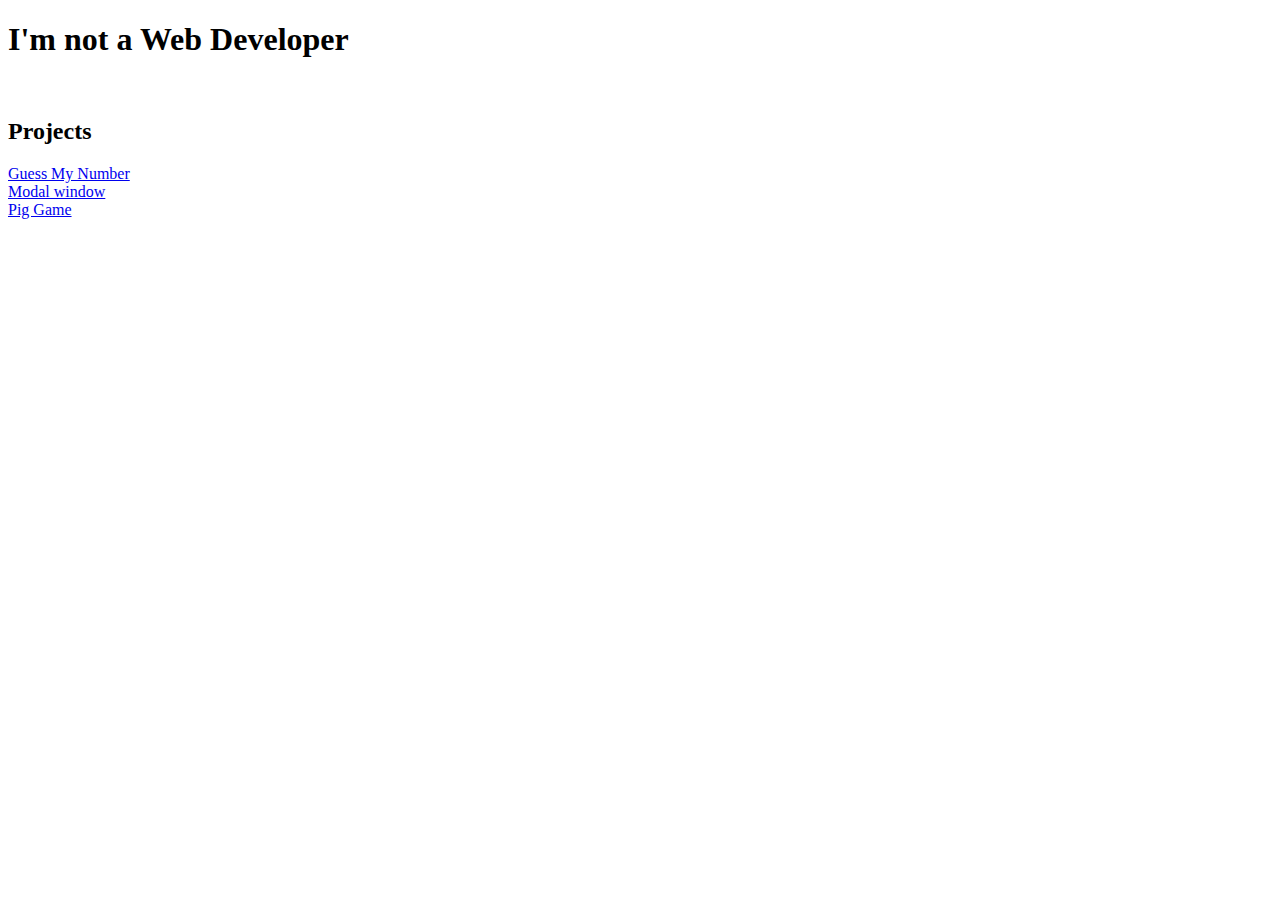
<file: index.html>
<!DOCTYPE html>
<html lang="en">
<head>
    <meta charset="UTF-8">
    <title>Will be soon...</title>
</head>
<body>
    <h1>I'm not a Web Developer</h1>
    <br>
    <h2>Projects</h2>
    <a href="projects/guess-my-number/index.html">Guess My Number</a>
    <br>
    <a href="projects/modal-window/index.html">Modal window</a>
    <br>
    <a href="projects/pig-game/index.html">Pig Game</a>
    <script src='script.js'></script>
</body>
</html>
</file>
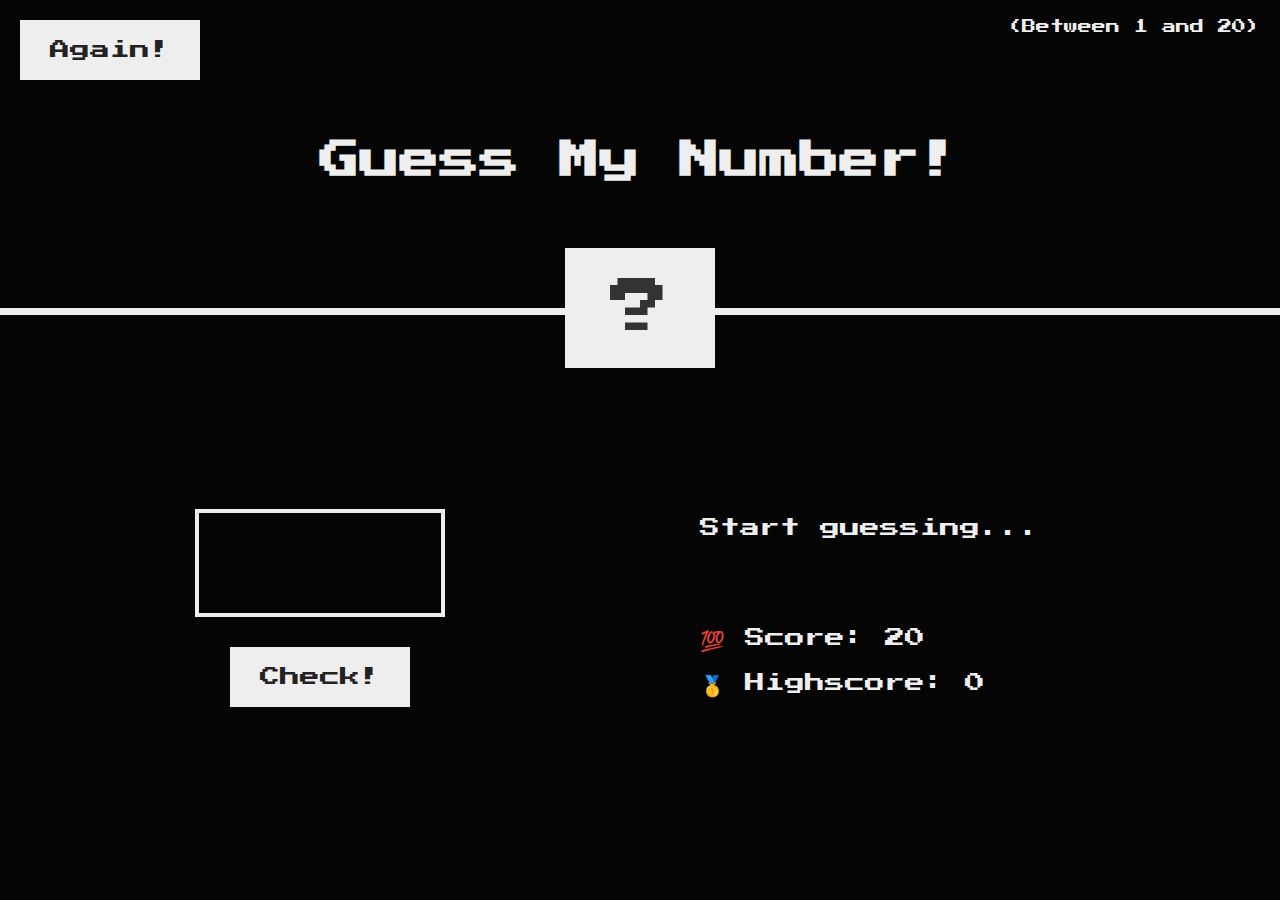
<file: projects/guess-my-number/index.html>
<!DOCTYPE html>
<html lang="en">
  <head>
    <meta charset="UTF-8" />
    <meta name="viewport" content="width=device-width, initial-scale=1.0" />
    <meta http-equiv="X-UA-Compatible" content="ie=edge" />
    <link rel="stylesheet" href="style.css" />
    <title>Guess My Number!</title>
  </head>
  <body>
    <header>
      <h1>Guess My Number!</h1>
      <p class="between">(Between 1 and 20)</p>
      <button class="btn again">Again!</button>
      <div class="number">?</div>
    </header>
    <main>
      <section class="left">
        <input type="number" class="guess" />
        <button class="btn check">Check!</button>
      </section>
      <section class="right">
        <p class="message">Start guessing...</p>
        <p class="label-score">💯 Score: <span class="score">20</span></p>
        <p class="label-highscore">
          🥇 Highscore: <span class="highscore">0</span>
        </p>
      </section>
    </main>
    <script src="script.js"></script>
  </body>
</html>
</file>
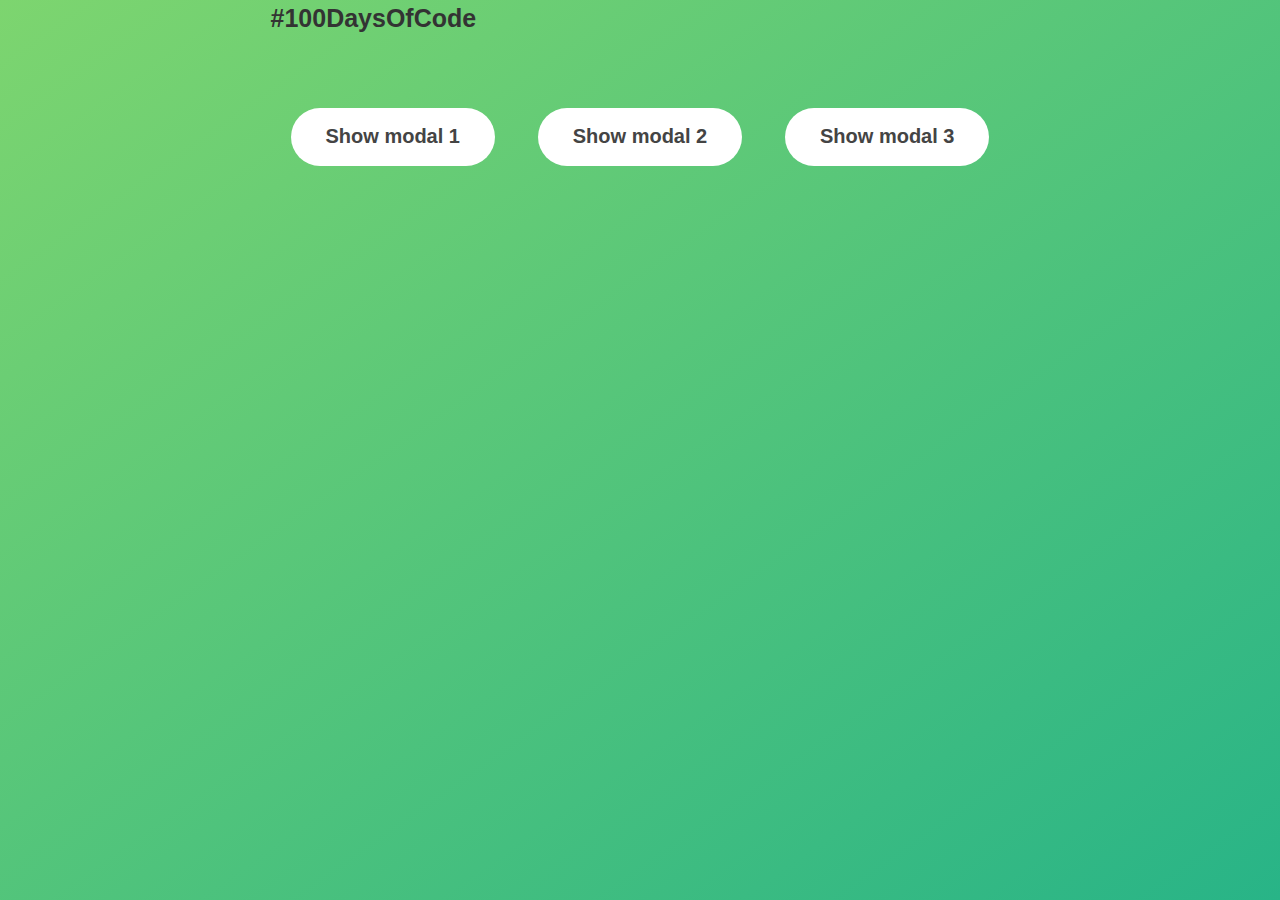
<file: projects/modal-window/index.html>
<!DOCTYPE html>
<html lang="en">
  <head>
    <meta charset="UTF-8" />
    <meta name="viewport" content="width=device-width, initial-scale=1.0" />
    <meta http-equiv="X-UA-Compatible" content="ie=edge" />
    <link rel="stylesheet" href="style.css" />
    <title>Modal window</title>
  </head>
  <body>
  <div>
    <div><h1>#100DaysOfCode</h1></div>
    <div>
    <button class="show-modal">Show modal 1</button>
    <button class="show-modal">Show modal 2</button>
    <button class="show-modal">Show modal 3</button>
    </div>
  </div>


    <div class="modal hidden">
      <button class="close-modal">&times;</button>
      <h1>I'm a modal window 😍</h1>
      <p>
        Lorem ipsum dolor sit amet, consectetur adipisicing elit, sed do eiusmod
        tempor incididunt ut labore et dolore magna aliqua. Ut enim ad minim
        veniam, quis nostrud exercitation ullamco laboris nisi ut aliquip ex ea
        commodo consequat. Duis aute irure dolor in reprehenderit in voluptate
        velit esse cillum dolore eu fugiat nulla pariatur. Excepteur sint
        occaecat cupidatat non proident, sunt in culpa qui officia deserunt
        mollit anim id est laborum.
      </p>
    </div>
    <div class="overlay hidden"></div>

    <script src="script.js"></script>
  </body>
</html>
</file>
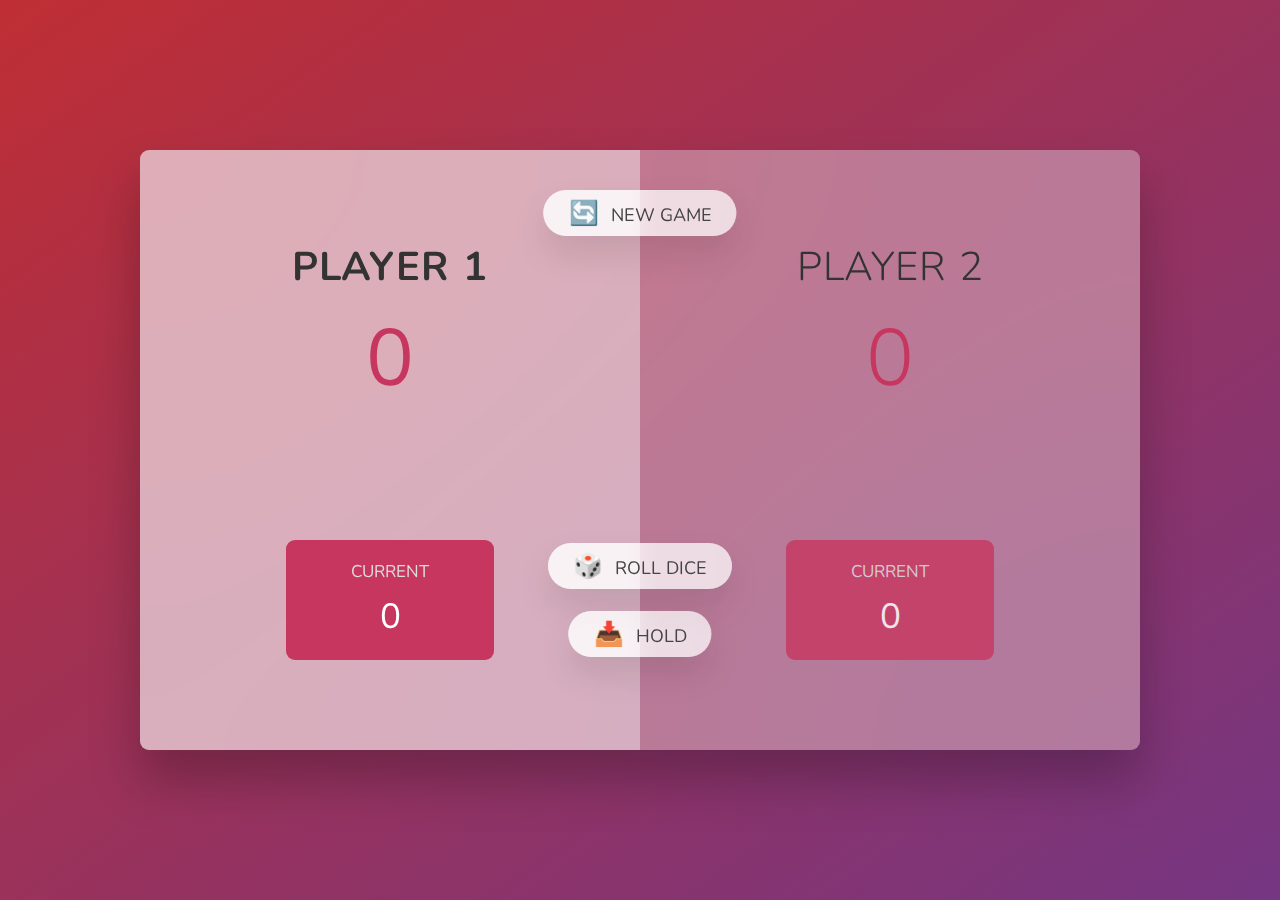
<file: projects/pig-game/index.html>
<!DOCTYPE html>
<html lang="en">
  <head>
    <meta charset="UTF-8" />
    <meta name="viewport" content="width=device-width, initial-scale=1.0" />
    <meta http-equiv="X-UA-Compatible" content="ie=edge" />
    <link rel="stylesheet" href="style.css" />
    <title>Pig Game</title>
  </head>
  <body>
    <main>
      <section class="player player--0 player--active">
        <h2 class="name" id="name--0">Player 1</h2>
        <p class="score" id="score--0">43</p>
        <div class="current">
          <p class="current-label">Current</p>
          <p class="current-score" id="current--0">0</p>
        </div>
      </section>
      <section class="player player--1">
        <h2 class="name" id="name--1">Player 2</h2>
        <p class="score" id="score--1">24</p>
        <div class="current">
          <p class="current-label">Current</p>
          <p class="current-score" id="current--1">0</p>
        </div>
      </section>

      <img src="dice-5.png" alt="Playing dice" class="dice" />
      <button class="btn btn--new">🔄 New game</button>
      <button class="btn btn--roll">🎲 Roll dice</button>
      <button class="btn btn--hold">📥 Hold</button>
    </main>
    <script src="script.js"></script>
  </body>
</html>
</file>
<file: projects/guess-my-number/style.css>
@import url('https://fonts.googleapis.com/css?family=Press+Start+2P&display=swap');

* {
  margin: 0;
  padding: 0;
  box-sizing: inherit;
}

html {
  font-size: 62.5%;
  box-sizing: border-box;
}

body {
  font-family: 'Press Start 2P', sans-serif;
  color: #eee;
  background-color: #050505;
  /* background-color: #60b347; */
}

/* LAYOUT */
header {
  position: relative;
  height: 35vh;
  border-bottom: 7px solid #eee;
}

main {
  height: 65vh;
  color: #eee;
  display: flex;
  align-items: center;
  justify-content: space-around;
}

.left {
  width: 52rem;
  display: flex;
  flex-direction: column;
  align-items: center;
}

.right {
  width: 52rem;
  font-size: 2rem;
}

/* ELEMENTS STYLE */
h1 {
  font-size: 4rem;
  text-align: center;
  position: absolute;
  width: 100%;
  top: 52%;
  left: 50%;
  transform: translate(-50%, -50%);
}

.number {
  background: #eee;
  color: #333;
  font-size: 6rem;
  width: 15rem;
  padding: 3rem 0;
  text-align: center;
  position: absolute;
  bottom: 0;
  left: 50%;
  transform: translate(-50%, 50%);
}

.between {
  font-size: 1.4rem;
  position: absolute;
  top: 2rem;
  right: 2rem;
}

.again {
  position: absolute;
  top: 2rem;
  left: 2rem;
}

.guess {
  background: none;
  border: 4px solid #eee;
  font-family: inherit;
  color: inherit;
  font-size: 5rem;
  padding: 2.5rem;
  width: 25rem;
  text-align: center;
  display: block;
  margin-bottom: 3rem;
}

.btn {
  border: none;
  background-color: #eee;
  color: #222;
  font-size: 2rem;
  font-family: inherit;
  padding: 2rem 3rem;
  cursor: pointer;
}

.btn:hover {
  background-color: #ccc;
}

.message {
  margin-bottom: 8rem;
  height: 3rem;
}

.label-score {
  margin-bottom: 2rem;
}
</file>
<file: projects/modal-window/style.css>
* {
  margin: 0;
  padding: 0;
  box-sizing: inherit;
}

html {
  font-size: 62.5%;
  box-sizing: border-box;
}

body {
  font-family: sans-serif;
  color: #333;
  line-height: 1.5;
  height: 100vh;
  position: relative;
  display: flex;
  align-items: flex-start;
  justify-content: center;
  background: linear-gradient(to top left, #28b487, #7dd56f);
}

.show-modal {
  font-size: 2rem;
  font-weight: 600;
  padding: 1.75rem 3.5rem;
  margin: 5rem 2rem;
  border: none;
  background-color: #fff;
  color: #444;
  border-radius: 10rem;
  cursor: pointer;
}

.close-modal {
  position: absolute;
  top: 1.2rem;
  right: 2rem;
  font-size: 5rem;
  color: #333;
  cursor: pointer;
  border: none;
  background: none;
}

h1 {
  font-size: 2.5rem;
  margin-bottom: 2rem;
}

p {
  font-size: 1.8rem;
}

/* -------------------------- */
/* CLASSES TO MAKE MODAL WORK */
.hidden {
  display: none;
}

.modal {
  position: absolute;
  top: 50%;
  left: 50%;
  transform: translate(-50%, -50%);
  width: 70%;

  background-color: white;
  padding: 6rem;
  border-radius: 5px;
  box-shadow: 0 3rem 5rem rgba(0, 0, 0, 0.3);
  z-index: 10;
}

.overlay {
  position: absolute;
  top: 0;
  left: 0;
  width: 100%;
  height: 100%;
  background-color: rgba(0, 0, 0, 0.6);
  backdrop-filter: blur(3px);
  z-index: 5;
}
</file>
<file: projects/pig-game/style.css>
@import url('https://fonts.googleapis.com/css2?family=Nunito&display=swap');

* {
  margin: 0;
  padding: 0;
  box-sizing: inherit;
}

html {
  font-size: 62.5%;
  box-sizing: border-box;
}

body {
  font-family: 'Nunito', sans-serif;
  font-weight: 400;
  height: 100vh;
  color: #333;
  background-image: linear-gradient(to top left, #753682 0%, #bf2e34 100%);
  display: flex;
  align-items: center;
  justify-content: center;
}

/* LAYOUT */
main {
  position: relative;
  width: 100rem;
  height: 60rem;
  background-color: rgba(255, 255, 255, 0.35);
  backdrop-filter: blur(200px);
  filter: blur();
  box-shadow: 0 3rem 5rem rgba(0, 0, 0, 0.25);
  border-radius: 9px;
  overflow: hidden;
  display: flex;
}

.player {
  flex: 50%;
  padding: 9rem;
  display: flex;
  flex-direction: column;
  align-items: center;
  transition: all 0.75s;
}

/* ELEMENTS */
.name {
  position: relative;
  font-size: 4rem;
  text-transform: uppercase;
  letter-spacing: 1px;
  word-spacing: 2px;
  font-weight: 300;
  margin-bottom: 1rem;
}

.score {
  font-size: 8rem;
  font-weight: 300;
  color: #c7365f;
  margin-bottom: auto;
}

.player--active {
  background-color: rgba(255, 255, 255, 0.4);
}
.player--active .name {
  font-weight: 700;
}
.player--active .score {
  font-weight: 400;
}

.player--active .current {
  opacity: 1;
}

.current {
  background-color: #c7365f;
  opacity: 0.8;
  border-radius: 9px;
  color: #fff;
  width: 65%;
  padding: 2rem;
  text-align: center;
  transition: all 0.75s;
}

.current-label {
  text-transform: uppercase;
  margin-bottom: 1rem;
  font-size: 1.7rem;
  color: #ddd;
}

.current-score {
  font-size: 3.5rem;
}

/* ABSOLUTE POSITIONED ELEMENTS */
.btn {
  position: absolute;
  left: 50%;
  transform: translateX(-50%);
  color: #444;
  background: none;
  border: none;
  font-family: inherit;
  font-size: 1.8rem;
  text-transform: uppercase;
  cursor: pointer;
  font-weight: 400;
  transition: all 0.2s;

  background-color: white;
  background-color: rgba(255, 255, 255, 0.6);
  backdrop-filter: blur(10px);

  padding: 0.7rem 2.5rem;
  border-radius: 50rem;
  box-shadow: 0 1.75rem 3.5rem rgba(0, 0, 0, 0.1);
}

.btn::first-letter {
  font-size: 2.4rem;
  display: inline-block;
  margin-right: 0.7rem;
}

.btn--new {
  top: 4rem;
}
.btn--roll {
  top: 39.3rem;
}
.btn--hold {
  top: 46.1rem;
}

.btn:active {
  transform: translate(-50%, 3px);
  box-shadow: 0 1rem 2rem rgba(0, 0, 0, 0.15);
}

.btn:focus {
  outline: none;
}

.dice {
  position: absolute;
  left: 50%;
  top: 16.5rem;
  transform: translateX(-50%);
  height: 10rem;
  box-shadow: 0 2rem 5rem rgba(0, 0, 0, 0.2);
}

.player--winner {
  background-color: #2f2f2f;
}

.player--winner .name {
  font-weight: 700;
  color: #c7365f;
}

.hidden {
  display: none;
}
</file>
